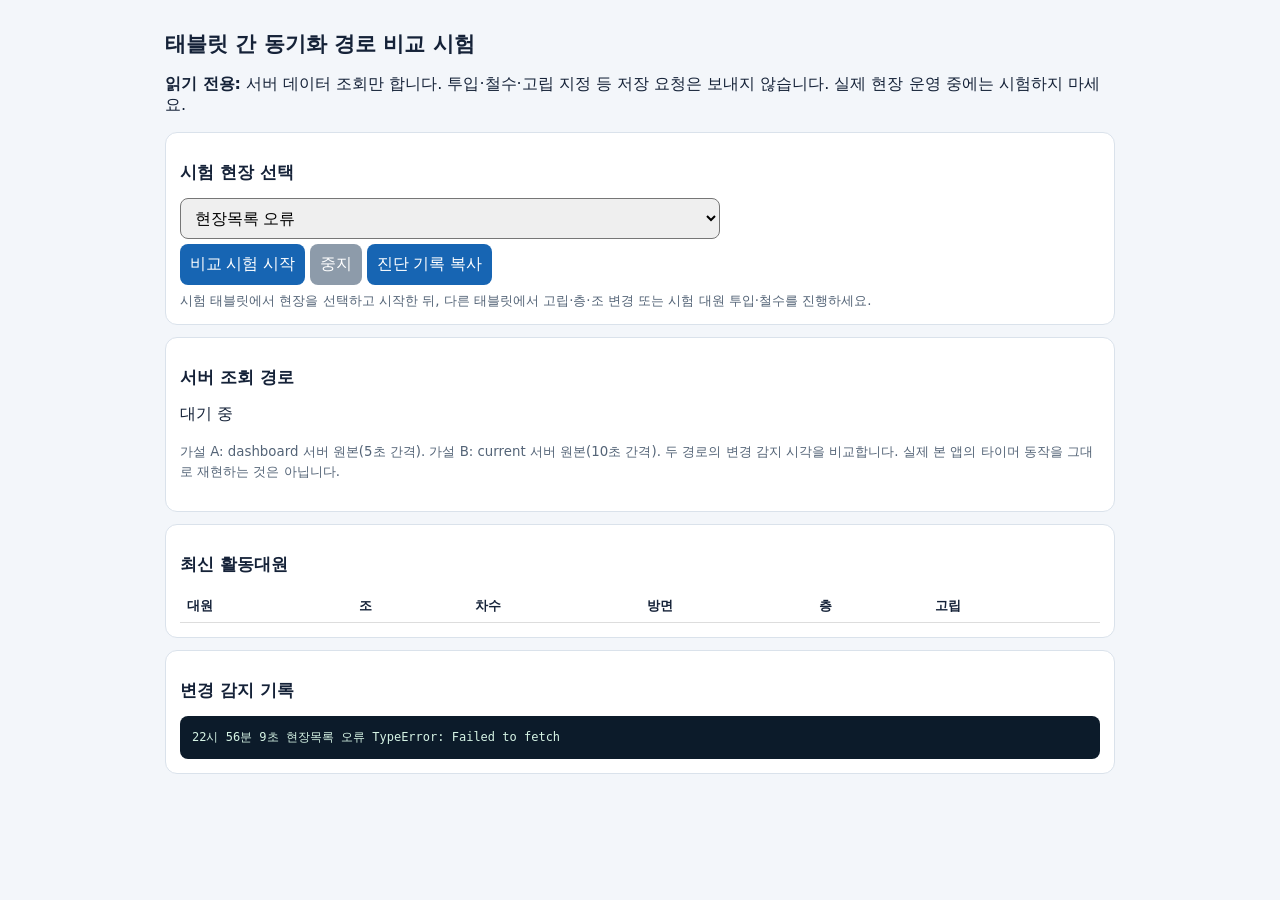
<file: sync-test.html>
<!doctype html><html lang="ko"><head><meta charset="utf-8"><meta name="viewport" content="width=device-width,initial-scale=1"><title>태블릿 간 동기화 경로 비교 시험</title><style>body{font-family:system-ui,sans-serif;background:#f3f6fa;color:#152238;margin:0;padding:16px}main{max-width:950px;margin:auto}section{background:white;padding:14px;margin:12px 0;border-radius:12px;border:1px solid #dae2eb}h1{font-size:21px}h2{font-size:17px}select,button{font-size:16px;padding:10px;border-radius:8px}select{width:100%;max-width:540px}button{border:0;background:#1765b3;color:white;margin:5px 5px 5px 0}button:disabled{background:#8d9baa}#events{white-space:pre-wrap;max-height:400px;overflow:auto;background:#0c1b2a;color:#d6f4e5;padding:12px;border-radius:8px;font:12px/1.6 monospace}table{width:100%;border-collapse:collapse;font-size:13px}td,th{padding:7px;border-bottom:1px solid #ddd;text-align:left}small{color:#546477}.ok{color:#097a40}.bad{color:#b33434}</style></head><body><main><h1>태블릿 간 동기화 경로 비교 시험</h1><p><b>읽기 전용:</b> 서버 데이터 조회만 합니다. 투입·철수·고립 지정 등 저장 요청은 보내지 않습니다. 실제 현장 운영 중에는 시험하지 마세요.</p><section><h2>시험 현장 선택</h2><select id="site"><option value="">현장 목록 불러오는 중...</option></select><div><button id="start">비교 시험 시작</button><button id="stop" disabled>중지</button><button id="copy">진단 기록 복사</button></div><small>시험 태블릿에서 현장을 선택하고 시작한 뒤, 다른 태블릿에서 고립·층·조 변경 또는 시험 대원 투입·철수를 진행하세요.</small></section><section><h2>서버 조회 경로</h2><div id="status">대기 중</div><p><small>가설 A: dashboard 서버 원본(5초 간격). 가설 B: current 서버 원본(10초 간격). 두 경로의 변경 감지 시각을 비교합니다. 실제 본 앱의 타이머 동작을 그대로 재현하는 것은 아닙니다.</small></p></section><section><h2>최신 활동대원</h2><div id="counts"></div><div style="overflow:auto"><table><thead><tr><th>대원</th><th>조</th><th>차수</th><th>방면</th><th>층</th><th>고립</th></tr></thead><tbody id="rows"></tbody></table></div></section><section><h2>변경 감지 기록</h2><div id="events"></div></section></main><script>
(()=>{'use strict';
const API="https://script.google.com/macros/s/AKfycbzhssvduJsmqd27QBArEf_z6gOmD691RFdn0GMdNPtZkOYIkEIcgD9n3mlAFv-tK30g/exec";
const $=id=>document.getElementById(id),logLines=[],prev={dashboard:null,current:null},times={dashboard:0,current:0};let timer=null,busy=false,active=false,siteId='',cycle=0;
const clock=()=>new Date().toLocaleTimeString('ko-KR',{hour12:false});
function log(s){logLines.push(clock()+' '+s);if(logLines.length>300)logLines.shift();$('events').textContent=logLines.slice(-100).join('\n');$('events').scrollTop=$('events').scrollHeight;}
const txt=(v)=>String(v==null?'':v);
function norm(m){return {id:txt(m.memberId||m.id),name:txt(m.name||m.memberName),team:txt(m.team),activityNo:txt(m.activityNo||m.entryCount),direction:txt(m.direction),floor:txt(m.floor),detail:txt(m.detail),isolated:!!m.isolated,safetyCheckedAt:txt(m.safetyCheckedAt)};}
function snapshot(list){return new Map((list||[]).map(m=>{const n=norm(m);return [n.id,n];}).filter(x=>x[0]));}
function diff(path,old,now){if(!old){log(path+' 최초 조회: '+now.size+'명');return;}let changes=0;for(const [id,m] of now){if(!old.has(id)){log(path+' 투입/추가 '+m.name+' ('+id+')');changes++;continue;}const o=old.get(id);for(const k of ['team','activityNo','direction','floor','detail','isolated','safetyCheckedAt'])if(txt(o[k])!==txt(m[k])){log(path+' 변경 '+m.name+' '+k+': '+txt(o[k])+' → '+txt(m[k]));changes++;}}for(const [id,m] of old)if(!now.has(id)){log(path+' 철수/제거 '+m.name+' ('+id+')');changes++;}if(!changes&&cycle%6===0)log(path+' 변경 없음');}
function render(map){const body=$('rows');body.replaceChildren();for(const m of map.values()){const tr=document.createElement('tr');for(const v of [m.name,m.team,m.activityNo,m.direction,m.floor,m.isolated?'고립':'정상']){const td=document.createElement('td');td.textContent=v;tr.appendChild(td);}body.appendChild(tr);}$('counts').textContent='현재 서버 원본 '+map.size+'명';}
async function get(action){const t=Date.now(),url=API+'?action='+encodeURIComponent(action)+'&siteId='+encodeURIComponent(siteId)+'&t='+t;const res=await fetch(url,{cache:'no-store'});if(!res.ok)throw Error('HTTP '+res.status);const data=await res.json();if(!data.ok&&!data.success)throw Error(data.error||data.message||'서버 응답 실패');return {data,ms:Date.now()-t};}
async function check(path,action){try{const {data,ms}=await get(action);const members=path==='dashboard'?data.insideMembers:data.members;const list=path==='current'?(members||[]).filter(m=>m.status==='활동중'):(members||[]);const now=snapshot(list);diff(path,prev[path],now);prev[path]=now;times[path]=Date.now();log(path+' 조회 성공 '+ms+'ms · '+now.size+'명');if(path==='dashboard')render(now);}catch(e){log(path+' 조회 실패 '+String(e&&e.message||e));}}
async function tick(){if(!active||busy)return;busy=true;try{cycle++;await check('dashboard','dashboard');if(cycle%2===1)await check('current','current');$('status').textContent='dashboard 최근 '+(times.dashboard?new Date(times.dashboard).toLocaleTimeString('ko-KR',{hour12:false}):'없음')+' / current 최근 '+(times.current?new Date(times.current).toLocaleTimeString('ko-KR',{hour12:false}):'없음');}finally{busy=false;}}
$('start').onclick=()=>{siteId=$('site').value;if(!siteId){alert('현장을 선택하세요.');return;}active=true;cycle=0;prev.dashboard=null;prev.current=null;$('start').disabled=true;$('stop').disabled=false;log('시험 시작 · 현장 '+$('site').selectedOptions[0].textContent);tick();timer=setInterval(tick,5000);};
$('stop').onclick=()=>{active=false;clearInterval(timer);$('start').disabled=false;$('stop').disabled=true;log('시험 중지');};
$('copy').onclick=async()=>{const s=logLines.join('\n');try{await navigator.clipboard.writeText(s);alert('진단 기록 복사 완료');}catch(e){prompt('아래 기록을 복사하세요',s);}};
async function sites(){try{const res=await fetch(API+'?action=sites&t='+Date.now(),{cache:'no-store'});const d=await res.json();if(!d.ok&&!d.success)throw Error(d.error||'현장목록 실패');$('site').replaceChildren();const blank=document.createElement('option');blank.value='';blank.textContent='시험할 현장 선택';$('site').appendChild(blank);for(const s of d.sites||[]){const o=document.createElement('option');o.value=txt(s.siteId||s.id);o.textContent=txt(s.siteName||s.name||o.value);$('site').appendChild(o);}log('현장목록 '+(d.sites||[]).length+'개 로드');}catch(e){log('현장목록 오류 '+String(e));$('site').innerHTML='<option value="">현장목록 오류</option>';}}
sites();
})();
</script></body></html>
</file>
